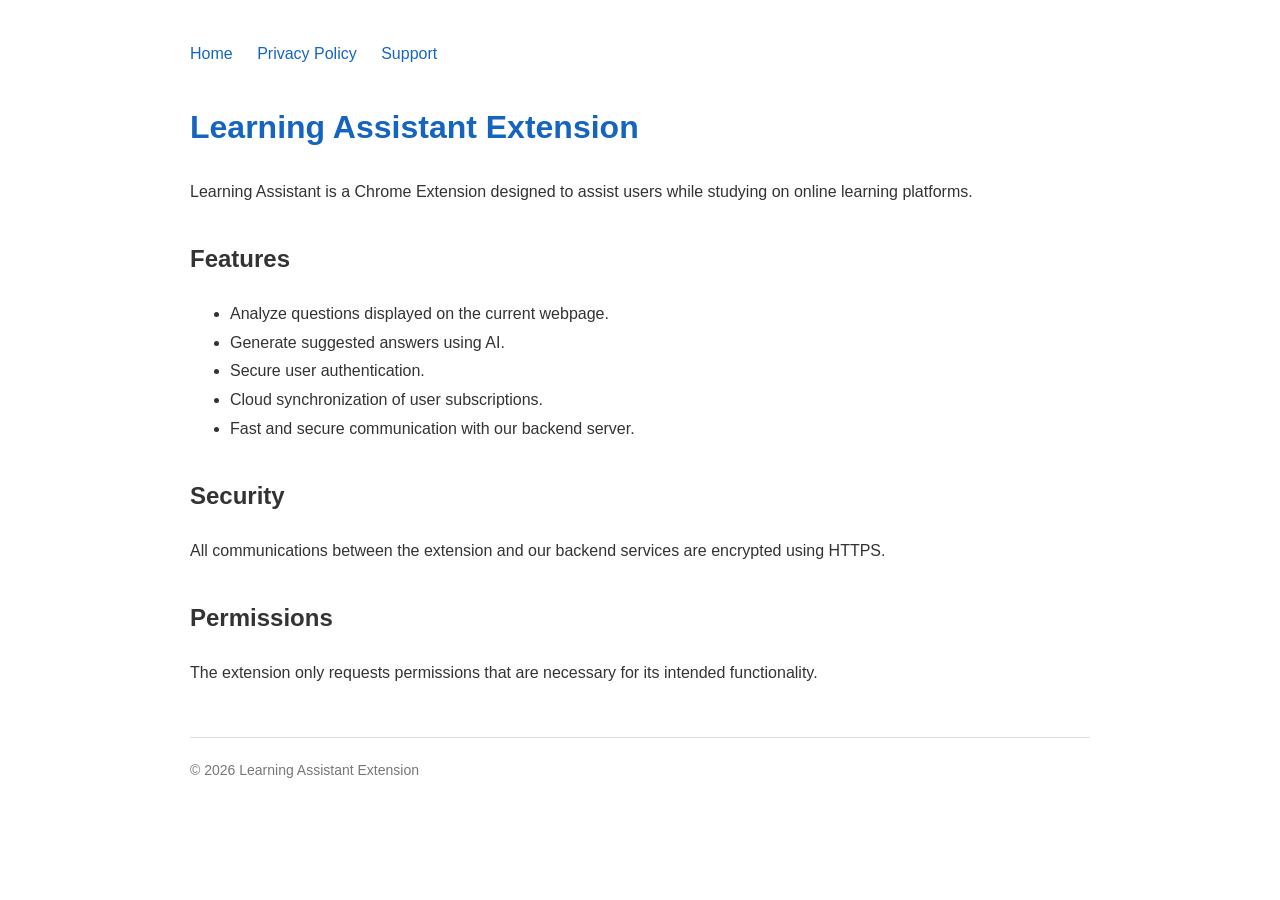
<file: index.html>
<!doctype html>
<html lang="en">
  <head>
    <meta charset="UTF-8" />
    <title>Learning Assistant Extension</title>
    <link rel="stylesheet" href="style.css" />
  </head>
  <body>
    <nav>
      <a href="index.html">Home</a>
      <a href="privacy.html">Privacy Policy</a>
      <a href="support.html">Support</a>
    </nav>

    <h1>Learning Assistant Extension</h1>

    <p>
      Learning Assistant is a Chrome Extension designed to assist users while
      studying on online learning platforms.
    </p>

    <h2>Features</h2>

    <ul>
      <li>Analyze questions displayed on the current webpage.</li>
      <li>Generate suggested answers using AI.</li>
      <li>Secure user authentication.</li>
      <li>Cloud synchronization of user subscriptions.</li>
      <li>Fast and secure communication with our backend server.</li>
    </ul>

    <h2>Security</h2>

    <p>
      All communications between the extension and our backend services are
      encrypted using HTTPS.
    </p>

    <h2>Permissions</h2>

    <p>
      The extension only requests permissions that are necessary for its
      intended functionality.
    </p>

    <footer>© 2026 Learning Assistant Extension</footer>
  </body>
</html>
</file>
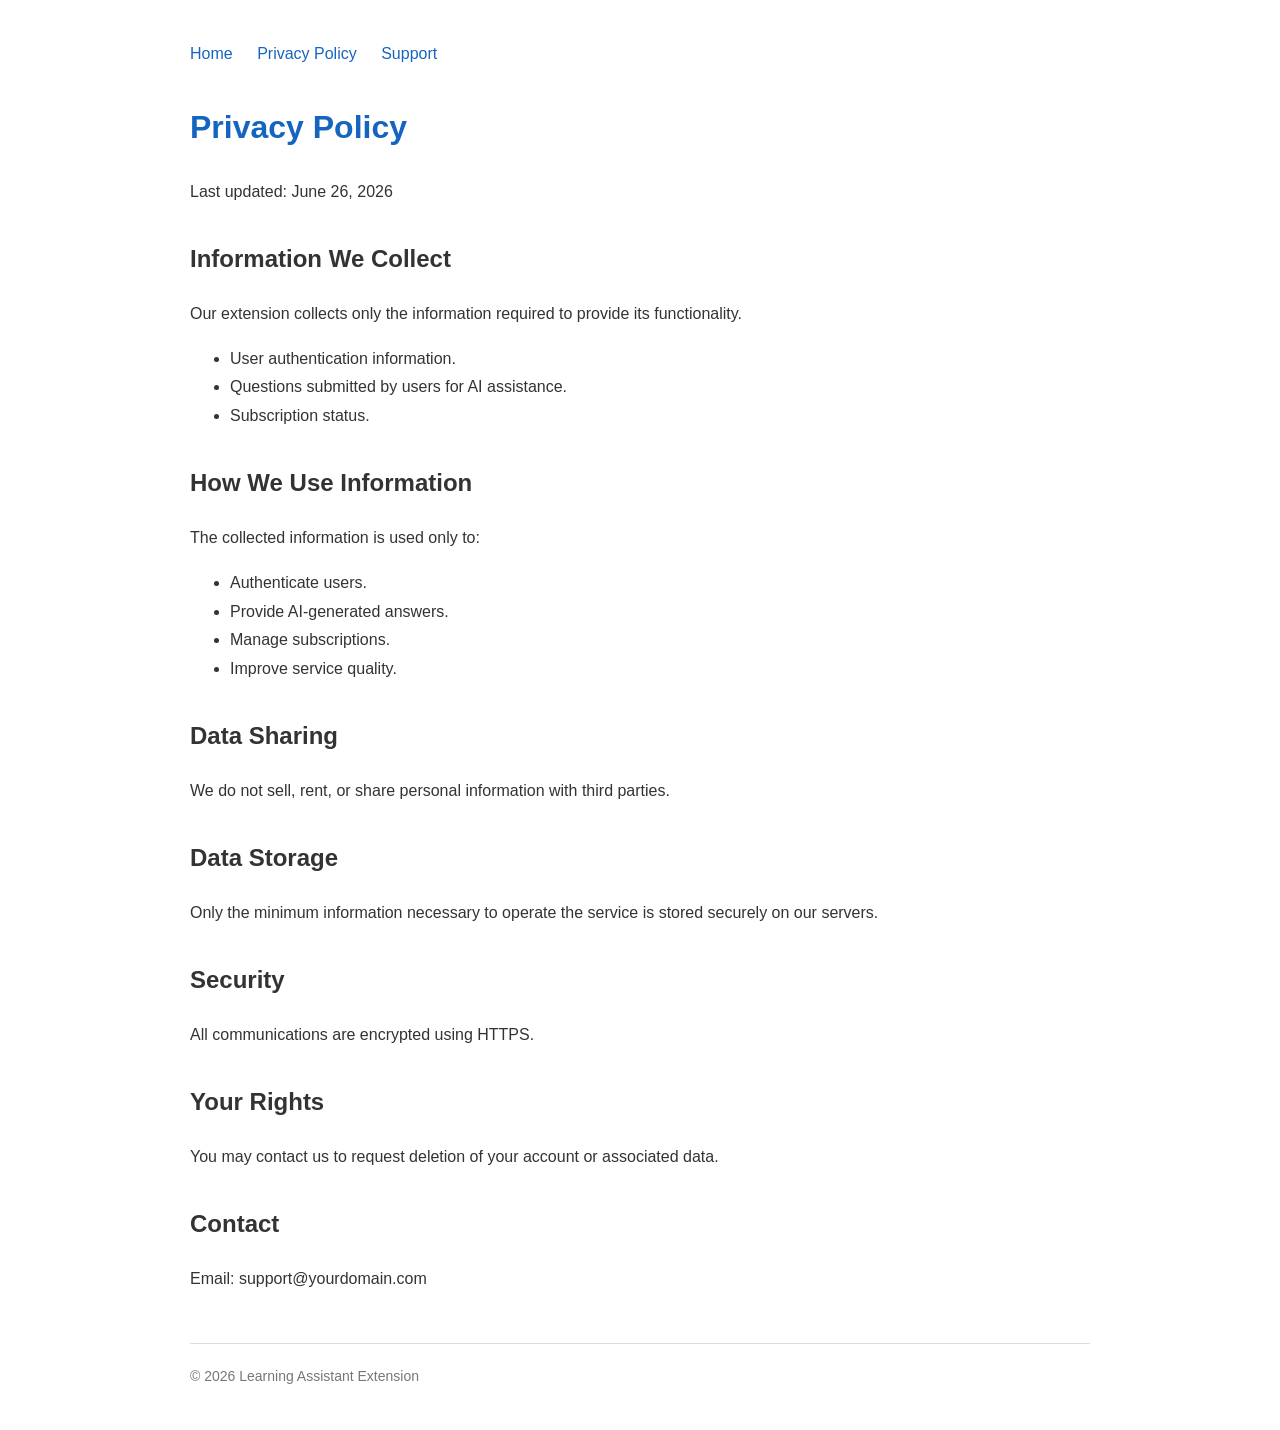
<file: privacy.html>
<!doctype html>
<html lang="en">
  <head>
    <meta charset="UTF-8" />
    <title>Privacy Policy</title>
    <link rel="stylesheet" href="style.css" />
  </head>
  <body>
    <nav>
      <a href="index.html">Home</a>
      <a href="privacy.html">Privacy Policy</a>
      <a href="support.html">Support</a>
    </nav>

    <h1>Privacy Policy</h1>

    <p>Last updated: June 26, 2026</p>

    <h2>Information We Collect</h2>

    <p>
      Our extension collects only the information required to provide its
      functionality.
    </p>

    <ul>
      <li>User authentication information.</li>
      <li>Questions submitted by users for AI assistance.</li>
      <li>Subscription status.</li>
    </ul>

    <h2>How We Use Information</h2>

    <p>The collected information is used only to:</p>

    <ul>
      <li>Authenticate users.</li>
      <li>Provide AI-generated answers.</li>
      <li>Manage subscriptions.</li>
      <li>Improve service quality.</li>
    </ul>

    <h2>Data Sharing</h2>

    <p>
      We do not sell, rent, or share personal information with third parties.
    </p>

    <h2>Data Storage</h2>

    <p>
      Only the minimum information necessary to operate the service is stored
      securely on our servers.
    </p>

    <h2>Security</h2>

    <p>All communications are encrypted using HTTPS.</p>

    <h2>Your Rights</h2>

    <p>
      You may contact us to request deletion of your account or associated data.
    </p>

    <h2>Contact</h2>

    <p>Email: support@yourdomain.com</p>

    <footer>© 2026 Learning Assistant Extension</footer>
  </body>
</html>
</file>
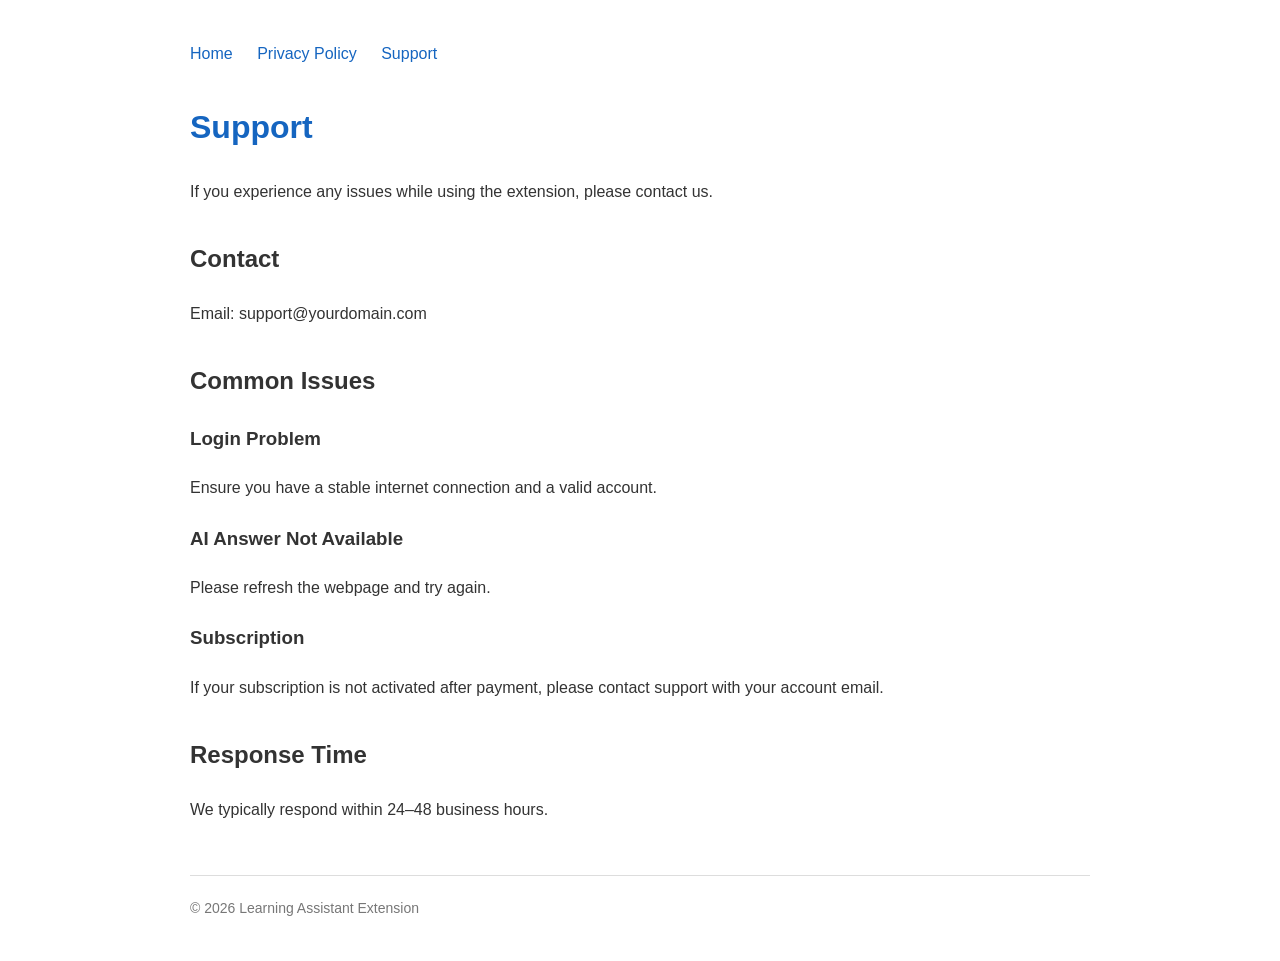
<file: support.html>
<!doctype html>
<html lang="en">
  <head>
    <meta charset="UTF-8" />
    <title>Support</title>
    <link rel="stylesheet" href="style.css" />
  </head>
  <body>
    <nav>
      <a href="index.html">Home</a>
      <a href="privacy.html">Privacy Policy</a>
      <a href="support.html">Support</a>
    </nav>

    <h1>Support</h1>

    <p>
      If you experience any issues while using the extension, please contact us.
    </p>

    <h2>Contact</h2>

    <p>Email: support@yourdomain.com</p>

    <h2>Common Issues</h2>

    <h3>Login Problem</h3>

    <p>Ensure you have a stable internet connection and a valid account.</p>

    <h3>AI Answer Not Available</h3>

    <p>Please refresh the webpage and try again.</p>

    <h3>Subscription</h3>

    <p>
      If your subscription is not activated after payment, please contact
      support with your account email.
    </p>

    <h2>Response Time</h2>

    <p>We typically respond within 24–48 business hours.</p>

    <footer>© 2026 Learning Assistant Extension</footer>
  </body>
</html>
</file>
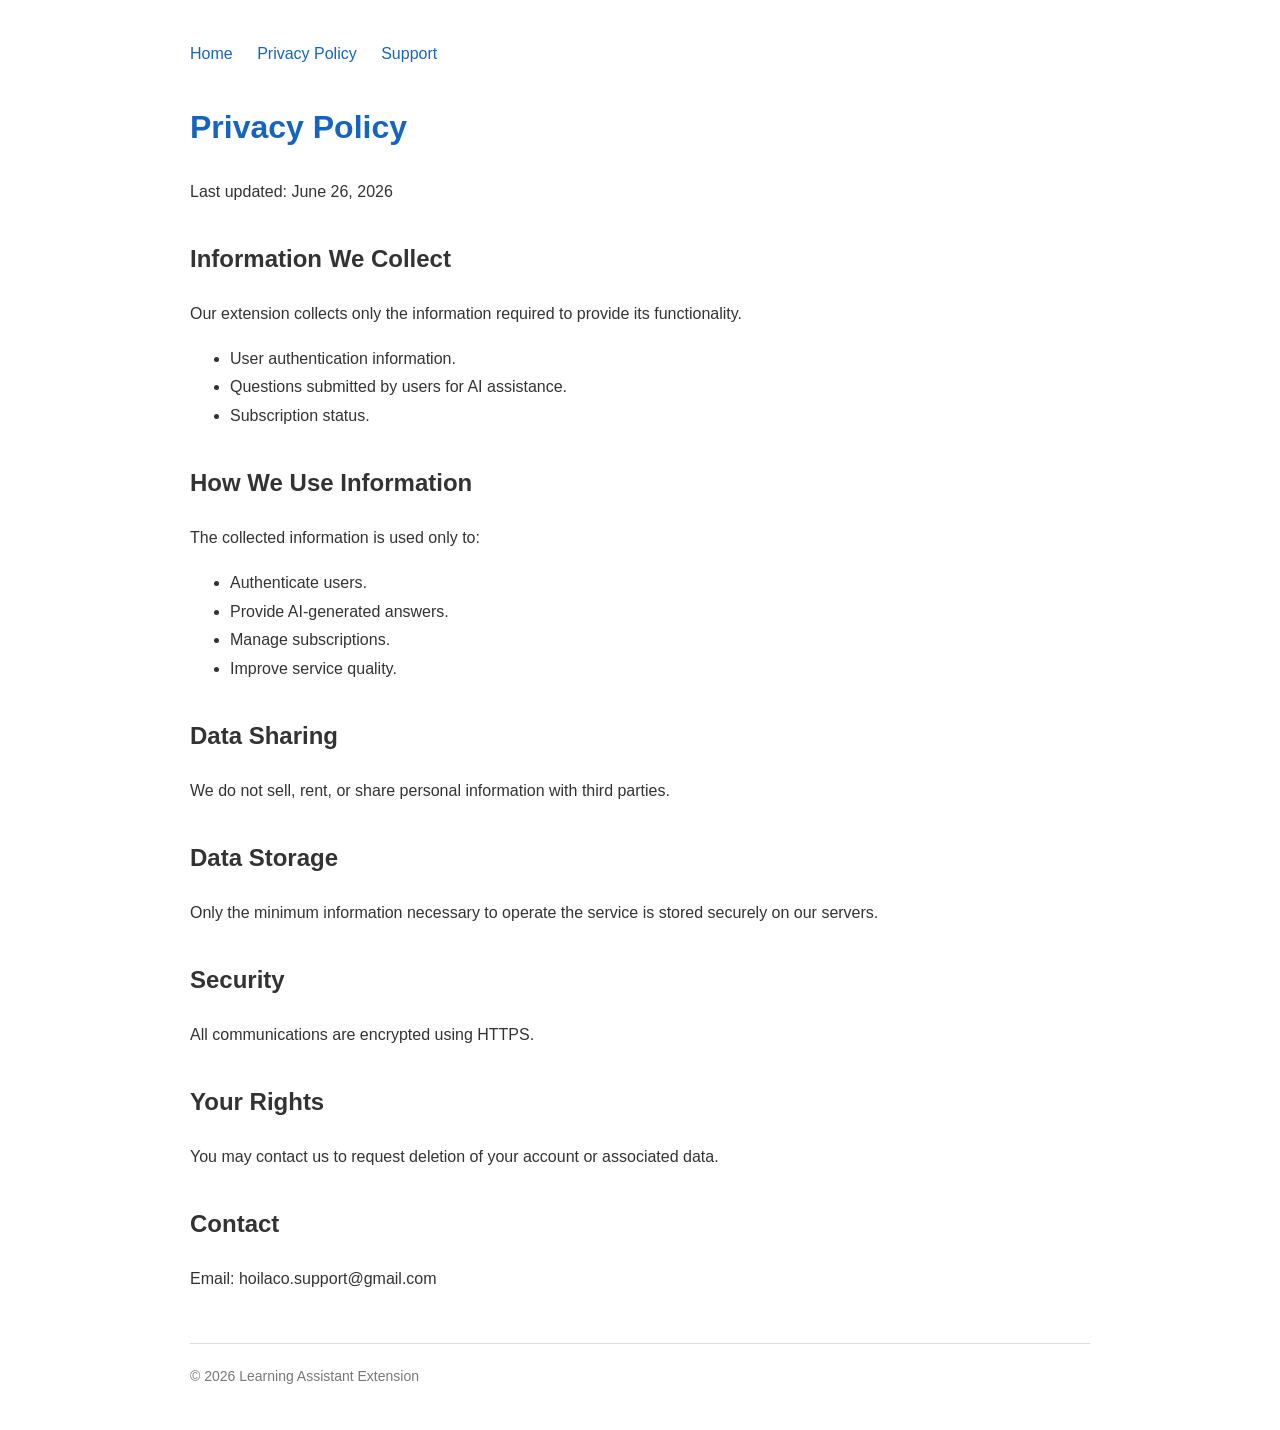
<file: docs/privacy.html>
<!doctype html>
<html lang="en">
  <head>
    <meta charset="UTF-8" />
    <title>Privacy Policy</title>
    <link rel="stylesheet" href="style.css" />
  </head>
  <body>
    <nav>
      <a href="index.html">Home</a>
      <a href="privacy.html">Privacy Policy</a>
      <a href="support.html">Support</a>
    </nav>

    <h1>Privacy Policy</h1>

    <p>Last updated: June 26, 2026</p>

    <h2>Information We Collect</h2>

    <p>
      Our extension collects only the information required to provide its
      functionality.
    </p>

    <ul>
      <li>User authentication information.</li>
      <li>Questions submitted by users for AI assistance.</li>
      <li>Subscription status.</li>
    </ul>

    <h2>How We Use Information</h2>

    <p>The collected information is used only to:</p>

    <ul>
      <li>Authenticate users.</li>
      <li>Provide AI-generated answers.</li>
      <li>Manage subscriptions.</li>
      <li>Improve service quality.</li>
    </ul>

    <h2>Data Sharing</h2>

    <p>
      We do not sell, rent, or share personal information with third parties.
    </p>

    <h2>Data Storage</h2>

    <p>
      Only the minimum information necessary to operate the service is stored
      securely on our servers.
    </p>

    <h2>Security</h2>

    <p>All communications are encrypted using HTTPS.</p>

    <h2>Your Rights</h2>

    <p>
      You may contact us to request deletion of your account or associated data.
    </p>

    <h2>Contact</h2>

    <p>Email: hoilaco.support@gmail.com</p>

    <footer>© 2026 Learning Assistant Extension</footer>
  </body>
</html>
</file>
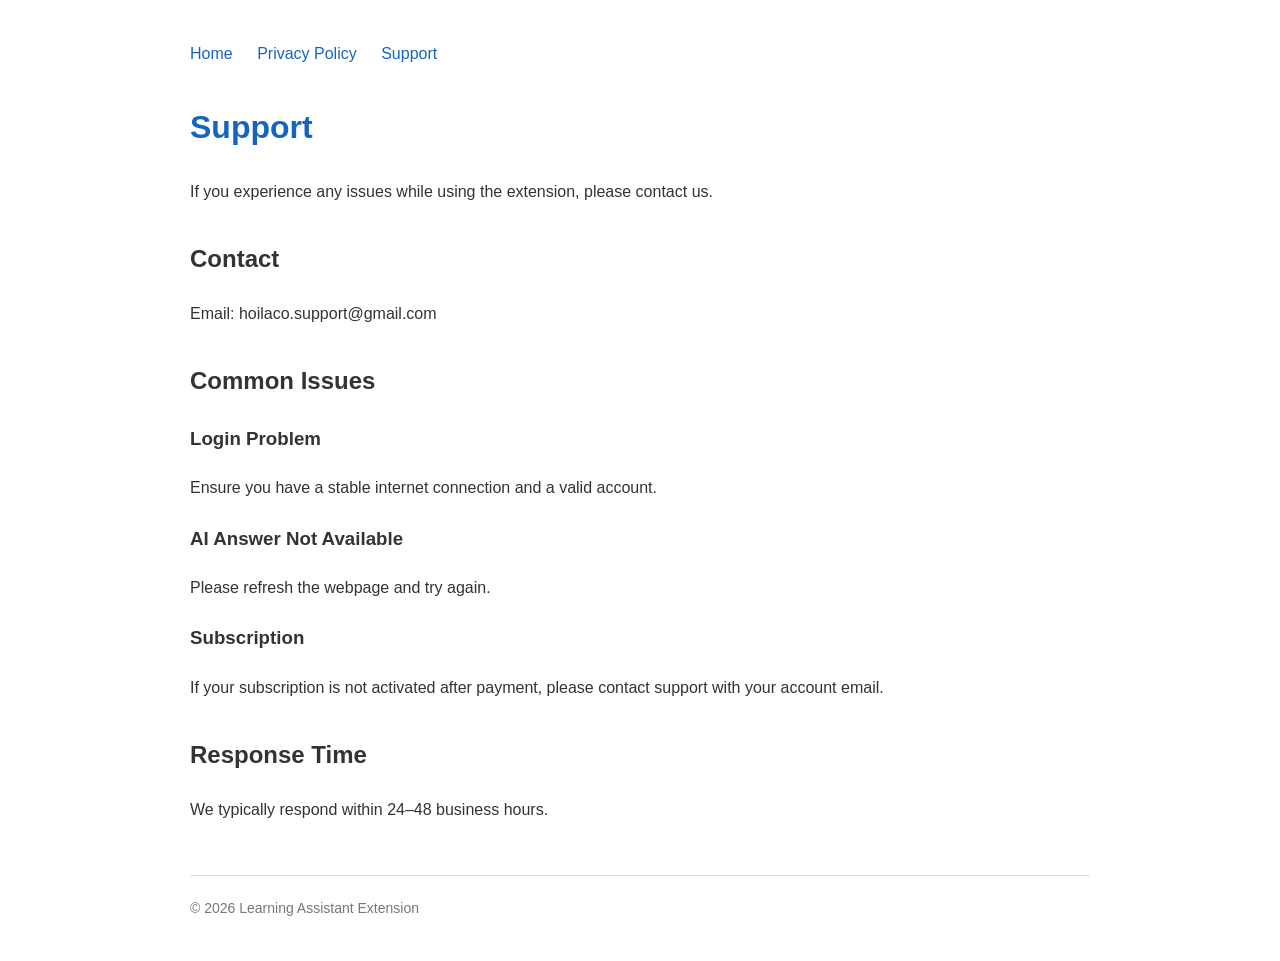
<file: docs/support.html>
<!doctype html>
<html lang="en">
  <head>
    <meta charset="UTF-8" />
    <title>Support</title>
    <link rel="stylesheet" href="style.css" />
  </head>
  <body>
    <nav>
      <a href="index.html">Home</a>
      <a href="privacy.html">Privacy Policy</a>
      <a href="support.html">Support</a>
    </nav>

    <h1>Support</h1>

    <p>
      If you experience any issues while using the extension, please contact us.
    </p>

    <h2>Contact</h2>

    <p>Email: hoilaco.support@gmail.com</p>

    <h2>Common Issues</h2>

    <h3>Login Problem</h3>

    <p>Ensure you have a stable internet connection and a valid account.</p>

    <h3>AI Answer Not Available</h3>

    <p>Please refresh the webpage and try again.</p>

    <h3>Subscription</h3>

    <p>
      If your subscription is not activated after payment, please contact
      support with your account email.
    </p>

    <h2>Response Time</h2>

    <p>We typically respond within 24–48 business hours.</p>

    <footer>© 2026 Learning Assistant Extension</footer>
  </body>
</html>
</file>
<file: style.css>
body {
  font-family: Arial, Helvetica, sans-serif;
  max-width: 900px;
  margin: auto;
  padding: 40px;
  line-height: 1.8;
  color: #333;
}

h1 {
  color: #1565c0;
}

h2 {
  margin-top: 30px;
}

nav {
  margin-bottom: 30px;
}

nav a {
  margin-right: 20px;
  color: #1565c0;
  text-decoration: none;
}

nav a:hover {
  text-decoration: underline;
}

footer {
  margin-top: 50px;
  border-top: 1px solid #ddd;
  padding-top: 20px;
  font-size: 14px;
  color: #777;
}
</file>
<file: docs/style.css>
body {
  font-family: Arial, Helvetica, sans-serif;
  max-width: 900px;
  margin: auto;
  padding: 40px;
  line-height: 1.8;
  color: #333;
}

h1 {
  color: #1565c0;
}

h2 {
  margin-top: 30px;
}

nav {
  margin-bottom: 30px;
}

nav a {
  margin-right: 20px;
  color: #1565c0;
  text-decoration: none;
}

nav a:hover {
  text-decoration: underline;
}

footer {
  margin-top: 50px;
  border-top: 1px solid #ddd;
  padding-top: 20px;
  font-size: 14px;
  color: #777;
}
</file>
